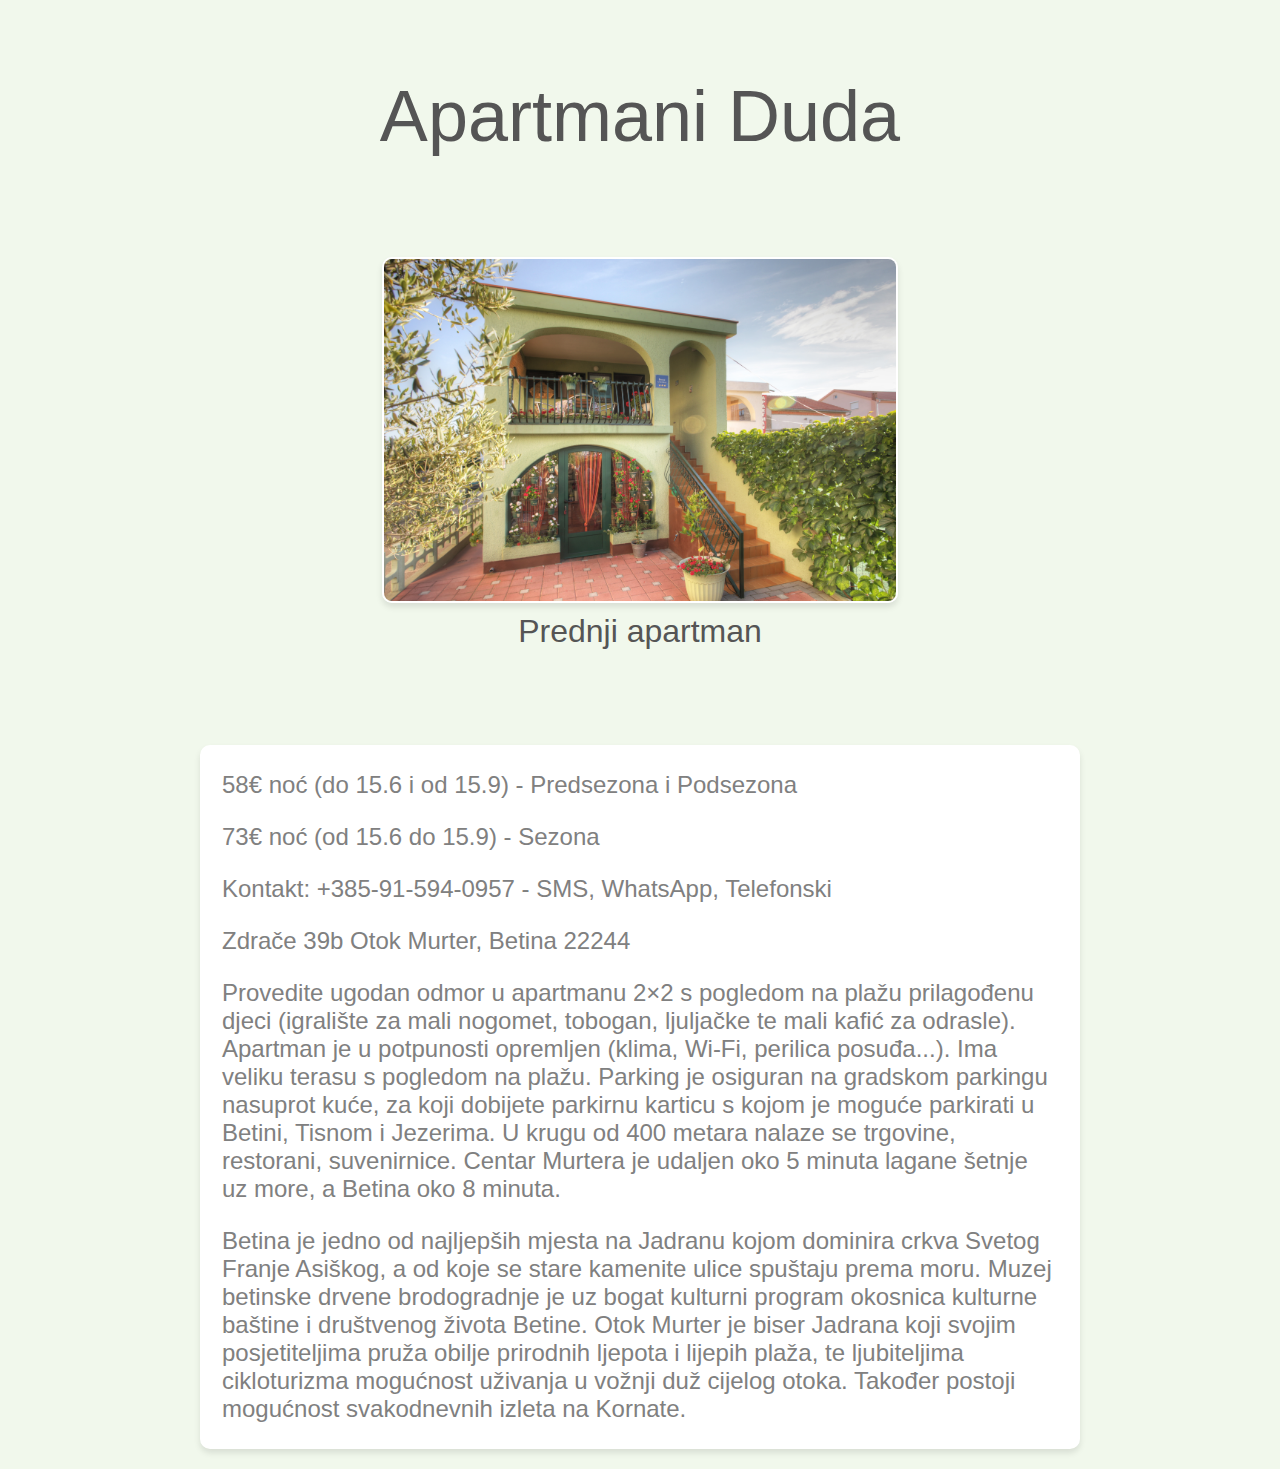
<file: index.html>
<!DOCTYPE html>
<html>

<head>
    <link rel="icon" type="image/png" href="favicon.png">
    <meta name="viewport" content="width=device-width, initial-scale=1" />
    <!-- <link rel="stylesheet" href="apartman.css"> -->
    <!-- <script src="apartman.js"></script> -->
    <style>
        body {
            margin: 0;
            background-color: #f1F8eC;
        }

        .content {
            display: flex;
            flex-direction: column;
            align-items: center;
            padding-top: 75px;
            font-family: Verdana, sans-serif;
            gap: 75px;
        }

        .apartmentLinks {
            display: flex;
            flex-direction: row;
            gap: 75px;
            justify-content: center;
            align-items: center;
            text-align: center;
            margin-top: 25px;

        }

        .image {
            width: 40vw;
            border-radius: 10px;
            border: white solid 2px;
            box-shadow: 0 4px 6px rgba(0, 0, 0, 0.1);

        }

        .caption {
            font-size: 32px
        }

        .imageWithCaption {
            display: flex;
            flex-direction: column;
            align-items: center;
            gap: 10px;
        }

        a {
            color: #555;
            text-decoration: none;
        }

        a:hover {
            color: #999;
            text-decoration: none;
            cursor: pointer;
        }

        .pricing {
            border: white solid 2px;
            background-color: white;
            color: gray;
            font-size: 24px;
            padding: 0 20px 0 20px;
            box-shadow: 0 4px 6px rgba(0, 0, 0, 0.1);
            border-radius: 10px;
            margin: 20px;
            margin-left: 200px;
            margin-right: 200px;
        }

        .title {
            font-size: 72px;
            color: #555;
            text-align: center;
        }

        @media only screen and (max-width: 600px) {
            .content {
                justify-content: space-evenly;
                gap: 0px;
            }
        }

        @media only screen and (max-height: 600px) {
            .content {
                gap: 0px;
            }

            .image {
                max-width: 60dvh;
            }
        }

        @media only screen and (max-height: 600px),
        screen and (max-width: 600px) {

            .apartmentLinks {
                gap: 25px;
            }

            .title {
                font-size: 32px;
            }

            .pricing {
                font-size: 12px;
                margin-right: 0px;
                margin-left: 0px;
                margin: 20px;
            }

            .caption {
                font-size: 18px;
            }

        }
    </style>
</head>

<body>
    <div class='content'>
        <div class="title">
            <span>
                Apartmani Duda
            </span>
        </div>
        <div class="apartmentLinks">
            <a href="prednji.html" class="imageWithCaption">
                <img src="images/prednji/16.jpg" class="image" />
                <span class="caption">
                    Prednji apartman
                </span>
            </a>
        </div>
        <div class="pricing">
            <p>58€ noć (do 15.6 i od 15.9) - Predsezona i Podsezona</p>

            <p>73€ noć (od 15.6 do 15.9) - Sezona</p>

            <p>Kontakt: +385-91-594-0957 - SMS, WhatsApp, Telefonski</p>

            <p>Zdrače 39b
                Otok Murter, Betina
                22244</p>
            <p>
              Provedite ugodan odmor u apartmanu 2×2 s pogledom na plažu prilagođenu djeci
              (igralište za mali nogomet, tobogan, ljuljačke te mali kafić za odrasle).
              Apartman je u potpunosti opremljen (klima, Wi-Fi, perilica posuđa...). Ima
              veliku terasu s pogledom na plažu. Parking je osiguran na gradskom parkingu
              nasuprot kuće, za koji dobijete parkirnu karticu s kojom je moguće parkirati u
              Betini, Tisnom i Jezerima. U krugu od 400 metara nalaze se trgovine,
              restorani, suvenirnice. Centar Murtera je udaljen oko 5 minuta lagane šetnje
              uz more, a Betina oko 8 minuta.
            </p>
            <p>
              Betina je jedno od najljepših mjesta na Jadranu kojom dominira crkva Svetog
              Franje Asiškog, a od koje se stare kamenite ulice spuštaju prema moru. Muzej
              betinske drvene brodogradnje je uz bogat kulturni program okosnica kulturne
              baštine i društvenog života Betine. Otok Murter je biser Jadrana koji svojim
              posjetiteljima pruža obilje prirodnih ljepota i lijepih plaža, te ljubiteljima
              cikloturizma mogućnost uživanja u vožnji duž cijelog otoka. Također postoji
              mogućnost svakodnevnih izleta na Kornate.
            </p>

        </div>

    </div>
</body>

</html>
</file>
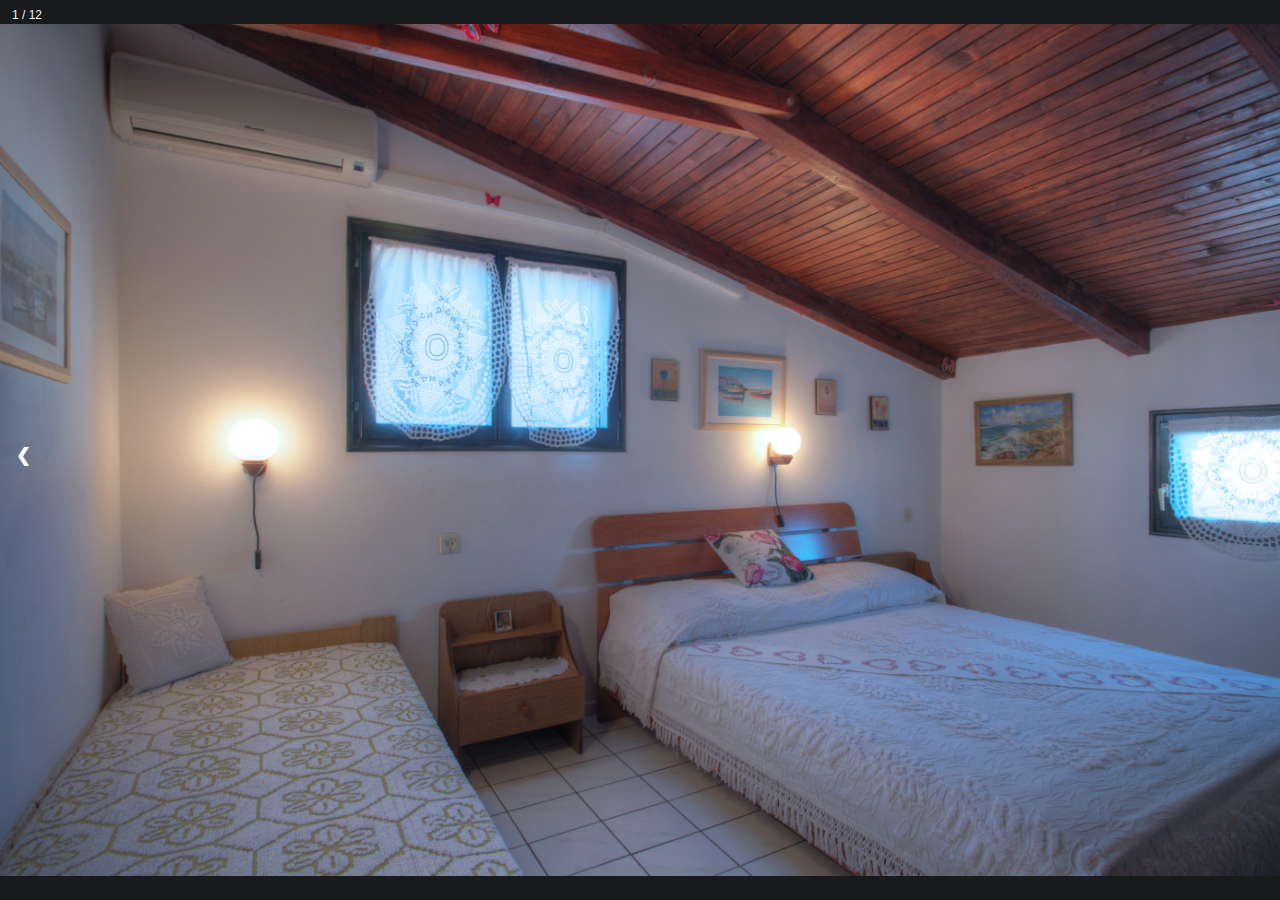
<file: potkrovlje.html>
<!DOCTYPE html>
<html>

<head>
    <meta name="viewport" content="width=device-width, initial-scale=1.0, maximum-scale=1.0, user-scalable=0">
    <link rel="stylesheet" href="apartman.css">
</head>

<body>
    <div class="slideshow-container">
        <div class="mySlides fade">
            <div class="numbertext">1 / 12</div>
            <img src="images/potkrovlje/1.jpg" class="image" />
        </div>
        <div class="mySlides fade">
            <div class="numbertext">2 / 12</div>
            <img src="images/potkrovlje/2.jpg" class="image" />
        </div>
        <div class="mySlides fade">
            <div class="numbertext">3 / 12</div>
            <img src="images/potkrovlje/3.jpg" class="image" />
        </div>
        <div class="mySlides fade">
            <div class="numbertext">4 / 12</div>
            <img src="images/potkrovlje/4.jpg" class="image" />
        </div>
        <div class="mySlides fade">
            <div class="numbertext">5 / 12</div>
            <img src="images/potkrovlje/5.jpg" class="image" />
        </div>
        <div class="mySlides fade">
            <div class="numbertext">6 / 12</div>
            <img src="images/potkrovlje/6.jpg" class="image" />
        </div>
        <div class="mySlides fade">
            <div class="numbertext">7 / 12</div>
            <img src="images/potkrovlje/7.jpg" class="image" />
        </div>
        <div class="mySlides fade">
            <div class="numbertext">8 / 12</div>
            <img src="images/potkrovlje/8.jpg" class="image" />
        </div>
        <div class="mySlides fade">
            <div class="numbertext">9 / 12</div>
            <img src="images/potkrovlje/9.jpg" class="image" />
        </div>
        <div class="mySlides fade">
            <div class="numbertext">10 / 12</div>
            <img src="images/potkrovlje/10.jpg" class="image" />
        </div>
        <div class="mySlides fade">
            <div class="numbertext">11 / 12</div>
            <img src="images/potkrovlje/11.jpg" class="image" />
        </div>
        <div class="mySlides fade">
            <div class="numbertext">12 / 12</div>
            <img src="images/potkrovlje/12.jpg" class="image" />
        </div>

        <a class="prev" onclick="plusSlides(-1)">❮</a>
        <a class="next" onclick="plusSlides(1)">❯</a>
        <script src="apartman.js"></script>

</body>

</html>
</file>
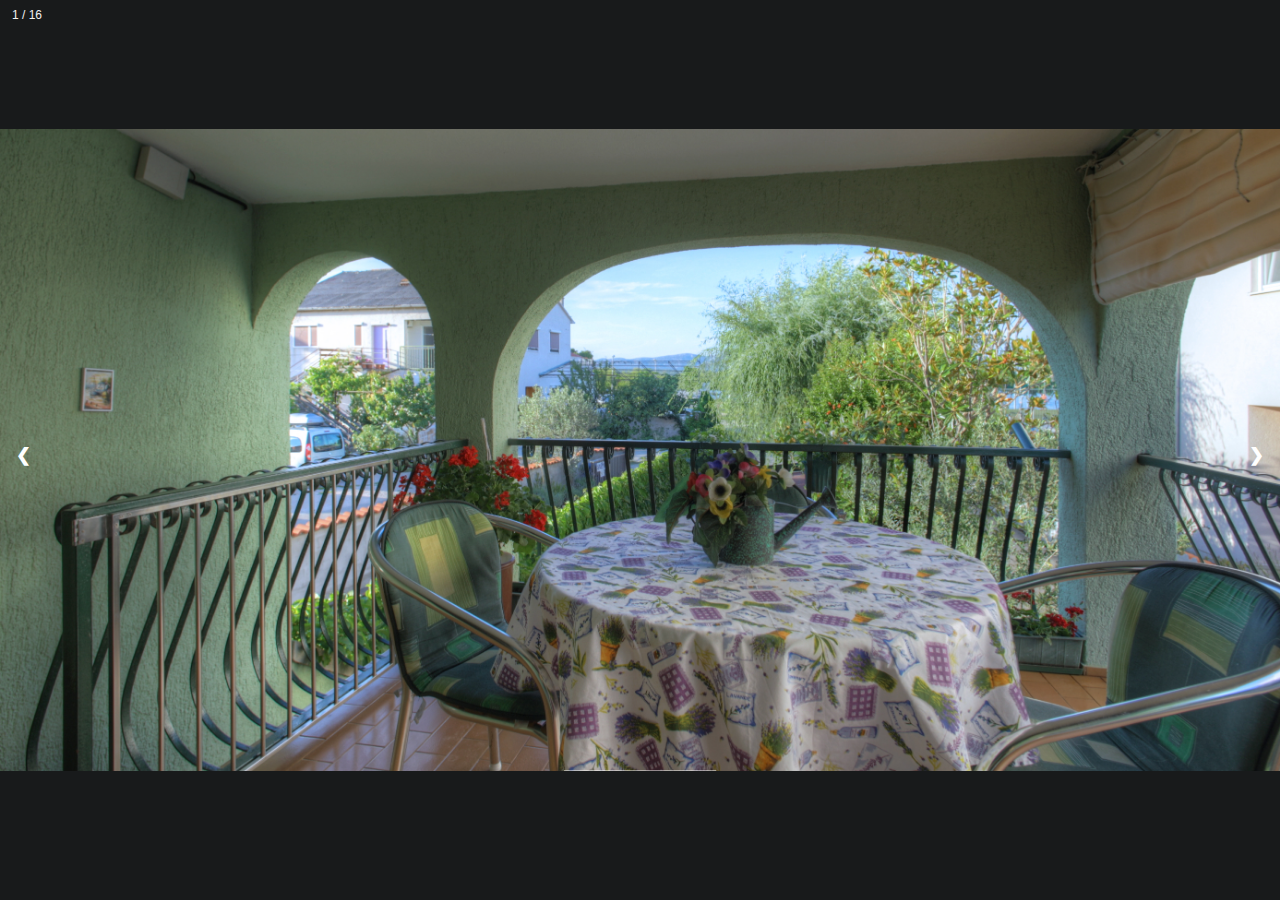
<file: prednji.html>
<!DOCTYPE html>
<html>

<head>
    <meta name="viewport" content="width=device-width, initial-scale=1.0, maximum-scale=1.0, user-scalable=0">
    <link rel="stylesheet" href="apartman.css">
</head>

<body>
    <div class="slideshow-container">
        <div class="mySlides fade">
            <div class="numbertext">1 / 16</div>
            <img src="images/prednji/1.jpg" class="image" />
        </div>
        <div class="mySlides fade">
            <div class="numbertext">2 / 16</div>
            <img src="images/prednji/2.jpg" class="image" />
        </div>
        <div class="mySlides fade">
            <div class="numbertext">3 / 16</div>
            <img src="images/prednji/3.jpg" class="image" />
        </div>
        <div class="mySlides fade">
            <div class="numbertext">4 / 16</div>
            <img src="images/prednji/4.jpg" class="image" />
        </div>
        <div class="mySlides fade">
            <div class="numbertext">5 / 16</div>
            <img src="images/prednji/5.jpg" class="image" />
        </div>
        <div class="mySlides fade">
            <div class="numbertext">6 / 16</div>
            <img src="images/prednji/6.jpg" class="image" />
        </div>
        <div class="mySlides fade">
            <div class="numbertext">7 / 16</div>
            <img src="images/prednji/7.jpg" class="image" />
        </div>
        <div class="mySlides fade">
            <div class="numbertext">8 / 16</div>
            <img src="images/prednji/8.jpg" class="image" />
        </div>
        <div class="mySlides fade">
            <div class="numbertext">9 / 16</div>
            <img src="images/prednji/9.jpg" class="image" />
        </div>
        <div class="mySlides fade">
            <div class="numbertext">10 / 16</div>
            <img src="images/prednji/10.jpg" class="image" />
        </div>
        <div class="mySlides fade">
            <div class="numbertext">11 / 16</div>
            <img src="images/prednji/11.jpg" class="image" />
        </div>
        <div class="mySlides fade">
            <div class="numbertext">12 / 16</div>
            <img src="images/prednji/12.jpg" class="image" />
        </div>
        <div class="mySlides fade">
            <div class="numbertext">13 / 16</div>
            <img src="images/prednji/13.jpg" class="image" />
        </div>
        <div class="mySlides fade">
            <div class="numbertext">14 / 16</div>
            <img src="images/prednji/14.jpg" class="image" />
        </div>
        <div class="mySlides fade">
            <div class="numbertext">15 / 16</div>
            <img src="images/prednji/15.jpg" class="image" />
        </div>
        <div class="mySlides fade">
            <div class="numbertext">16 / 16</div>
            <img src="images/prednji/16.jpg" class="image" />
        </div>

        <a class="prev" onclick="plusSlides(-1)">❮</a>
        <a class="next" onclick="plusSlides(1)">❯</a>
        <script src="apartman.js"></script>

</body>

</html>
</file>
<file: apartman.css>
* {
  box-sizing: border-box;
}

body {
  font-family: Verdana, sans-serif;
  margin: 0;
  background-color: #181a1b;
}

.mySlides {
  display: none;
}

img {
  vertical-align: middle;
}

/* Slideshow container */
.slideshow-container {
}

.image {
  height: 100dvh;
  width: 100%;
  object-fit: contain;
}

/* Next & previous buttons */
.prev,
.next {
  cursor: pointer;
  position: absolute;
  top: 50%;
  width: auto;
  padding: 16px;
  margin-top: -22px;
  color: white;
  font-weight: bold;
  font-size: 18px;
  transition: 0.6s ease;
  border-radius: 0 3px 3px 0;
  user-select: none;
}

/* Position the "next button" to the right */
.next {
  right: 0;
  border-radius: 3px 0 0 3px;
}

/* On hover, add a black background color with a little bit see-through */
.prev:hover,
.next:hover {
  background-color: rgba(0, 0, 0, 0.8);
}

/* Caption text */
.text {
  color: #f2f2f2;
  font-size: 15px;
  padding: 8px 12px;
  position: absolute;
  bottom: 8px;
  width: 100%;
  text-align: center;
}

/* Number text (1/3 etc) */
.numbertext {
  color: #f2f2f2;
  font-size: 12px;
  padding: 8px 12px;
  position: absolute;
  top: 0;
}

.active,
.dot:hover {
  background-color: #717171;
}

/* Fading animation */
/* .fade {
  animation-name: fade;
  animation-duration: 1.5s;
}

@keyframes fade {
  from {
  }

  to {
    opacity: 1;
  }
} */

/* On smaller screens, decrease text size */
@media only screen and (max-width: 300px) {
  .prev,
  .next,
  .text {
    font-size: 11px;
  }
}
</file>
